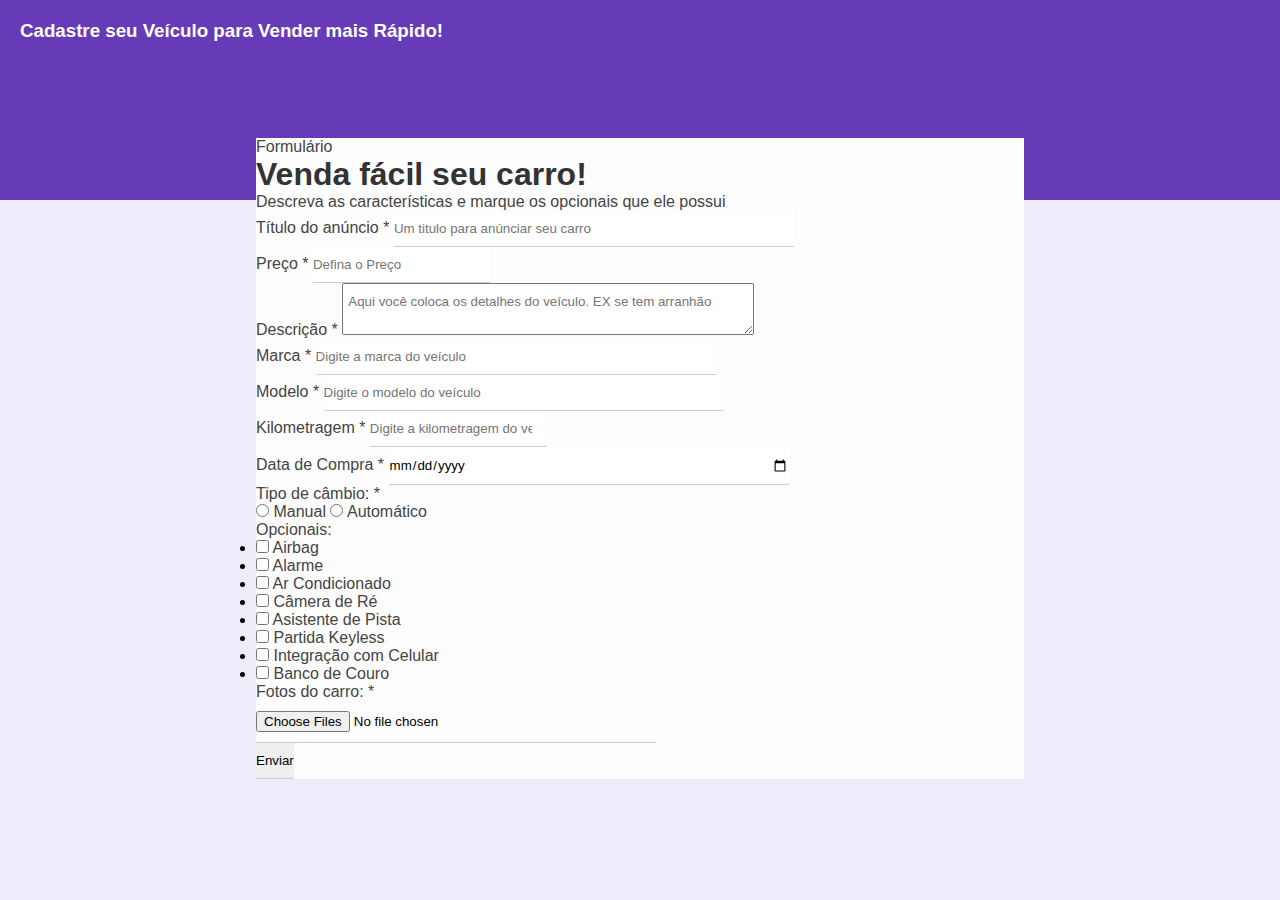
<file: estudo-front-end/index.html>
<!DOCTYPE html>
<html lang="pt-br">
  <head>
    <meta charset="UTF-8" />
    <meta name="viewport" content="width=device-width, initial-scale=1.0" />
    <title>Estudo Front-end</title>
    <link rel="stylesheet" href="css/styles.css" />
  </head>
  <body>
    <div class="container">
      <div class="header">
        <h3>Cadastre seu Veículo para Vender mais Rápido!</h3>
      </div>
      <div class="form-container">
        <div class="for-header">
          <p>Formulário</p>
        </div>
        <div class="for-bady">
          <h1 class="for-title">Venda fácil seu carro!</h1>
          <p>
            Descreva as características e marque os opcionais que ele possui
          </p>
          <form>
            <div class="box-input">
              <label for="title"
                >Título do anúncio <spam class="required-field">*</spam></label
              >
              <input
                type="text"
                name="title"
                id="title"
                class="block"
                placeholder="Um titulo para anúnciar seu carro"
                minlength="1"
                maxlength="30"
                required
              />
            </div>
            <div class="box-input">
              <label for="price"
                >Preço <spam class="required-field">*</spam></label
              >
              <input
                type="number"
                name="price"
                id="price"
                class="block"
                placeholder="Defina o Preço"
                required
              />
              <div class="box-input">
                <label for="description"
                  >Descrição <spam class="required-field">*</spam></label
                >
                <textarea
                  name="description"
                  id="description"
                  class="block"
                  placeholder="Aqui você coloca os detalhes do veículo. EX se tem arranhão"
                  
                ></textarea>
                <div class="box-input">
                  <label for="brand"
                    >Marca <spam class="required-field">*</spam></label
                  >
                  <input
                    type="text"
                    name="brand"
                    id="brand"
                    class="block"
                    placeholder="Digite a marca do veículo"
                    required
                  />
                </div>
                <div class="box-input">
                  <label for="model"
                    >Modelo <spam class="required-field">*</spam></label
                  >
                  <input
                    type="text"
                    name="model"
                    id="model"
                    class="block"
                    placeholder="Digite o modelo do veículo"
                    required
                  />
                </div>
                <div class="box-input">
                  <label for="mileage"
                    >Kilometragem <spam class="required-field">*</spam></label
                  >
                  <input
                    type="number"
                    name="mileage"
                    id="mileage"
                    class="block"
                    placeholder="Digite a kilometragem do veículo"
                    required
                  />
                </div>
                <div class="box-input">
                  <label for="purchase-date"
                    >Data de Compra <spam class="required-field">*</spam></label
                  >
                  <input
                    type="date"
                    name="purchase-date"
                    id="purchase-date"
                    class="block"
                    required
                  />
                </div>
                <div class="box-input">
                  <p>Tipo de câmbio: <span class="required-field">*</span></p>
                  <input type="radio" id="manual" name="gear">
                  <label for="manual">Manual</label>
                  <input type="radio" id="auto" name="gear">
                  <label for="auto">Automático</label>
                </div>
                </div class="optional-box">
                  <p>Opcionais:</p>
                  <ul class="opcional-list">
                    <li>
                      <input type="checkbox" id="airbag" name="optional[]" value="airbag">
                      <label for="airbag">Airbag</label>
                    </li>
                    <li>
                      <input type="checkbox" id="alarme" name="optional[]" value="alarme">
                      <label for="alarme">Alarme</label>
                    </li>
                    <li>
                      <input type="checkbox" id="ac" name="optional[]" value="ac">
                      <label for="ac">Ar Condicionado</label>
                    </li>
                     <li>
                      <input type="checkbox" id="reverse-camera" name="optional[]" value="reverse-camera">
                      <label for="reverse-camera">Câmera de Ré</label>
                    </li>
                  </ul>
                </div>
                </div class="optional-box">
                  <ul class="opcional-list">
                    <li>
                      <input type="checkbox" id="lane-assist" name="optional[]" value="lane-assist">
                      <label for="lane-assist">Asistente de Pista</label>
                    </li>
                    <li>
                      <input type="checkbox" id="keyless" name="optional[]" value="keyless">
                      <label for="keyless">Partida Keyless</label>
                    </li>
                    <li>
                      <input type="checkbox" id="smartphone" name="optional[]" value="smartphone">
                      <label for="smartphone">Integração com Celular</label>
                    </li>
                    <li>
                      <input type="checkbox" id="leather-seat" name="optional[]" value="leather-seat">
                      <label for="leather-seat">Banco de Couro</label>
                    </li>
                  </ul>
                  <div class="box-input">
                    <p>Fotos do carro: <span class="required-field">*</span></p>
                    <input type="file" multiple accept="image/png, image/jpg" id="images" name="images" required>
                  </div>
               <input type="submit" value="Enviar" class="btn-submit"/>
            </form>
        </div>
      </div>
    </div>
  </body>
</html>
</file>
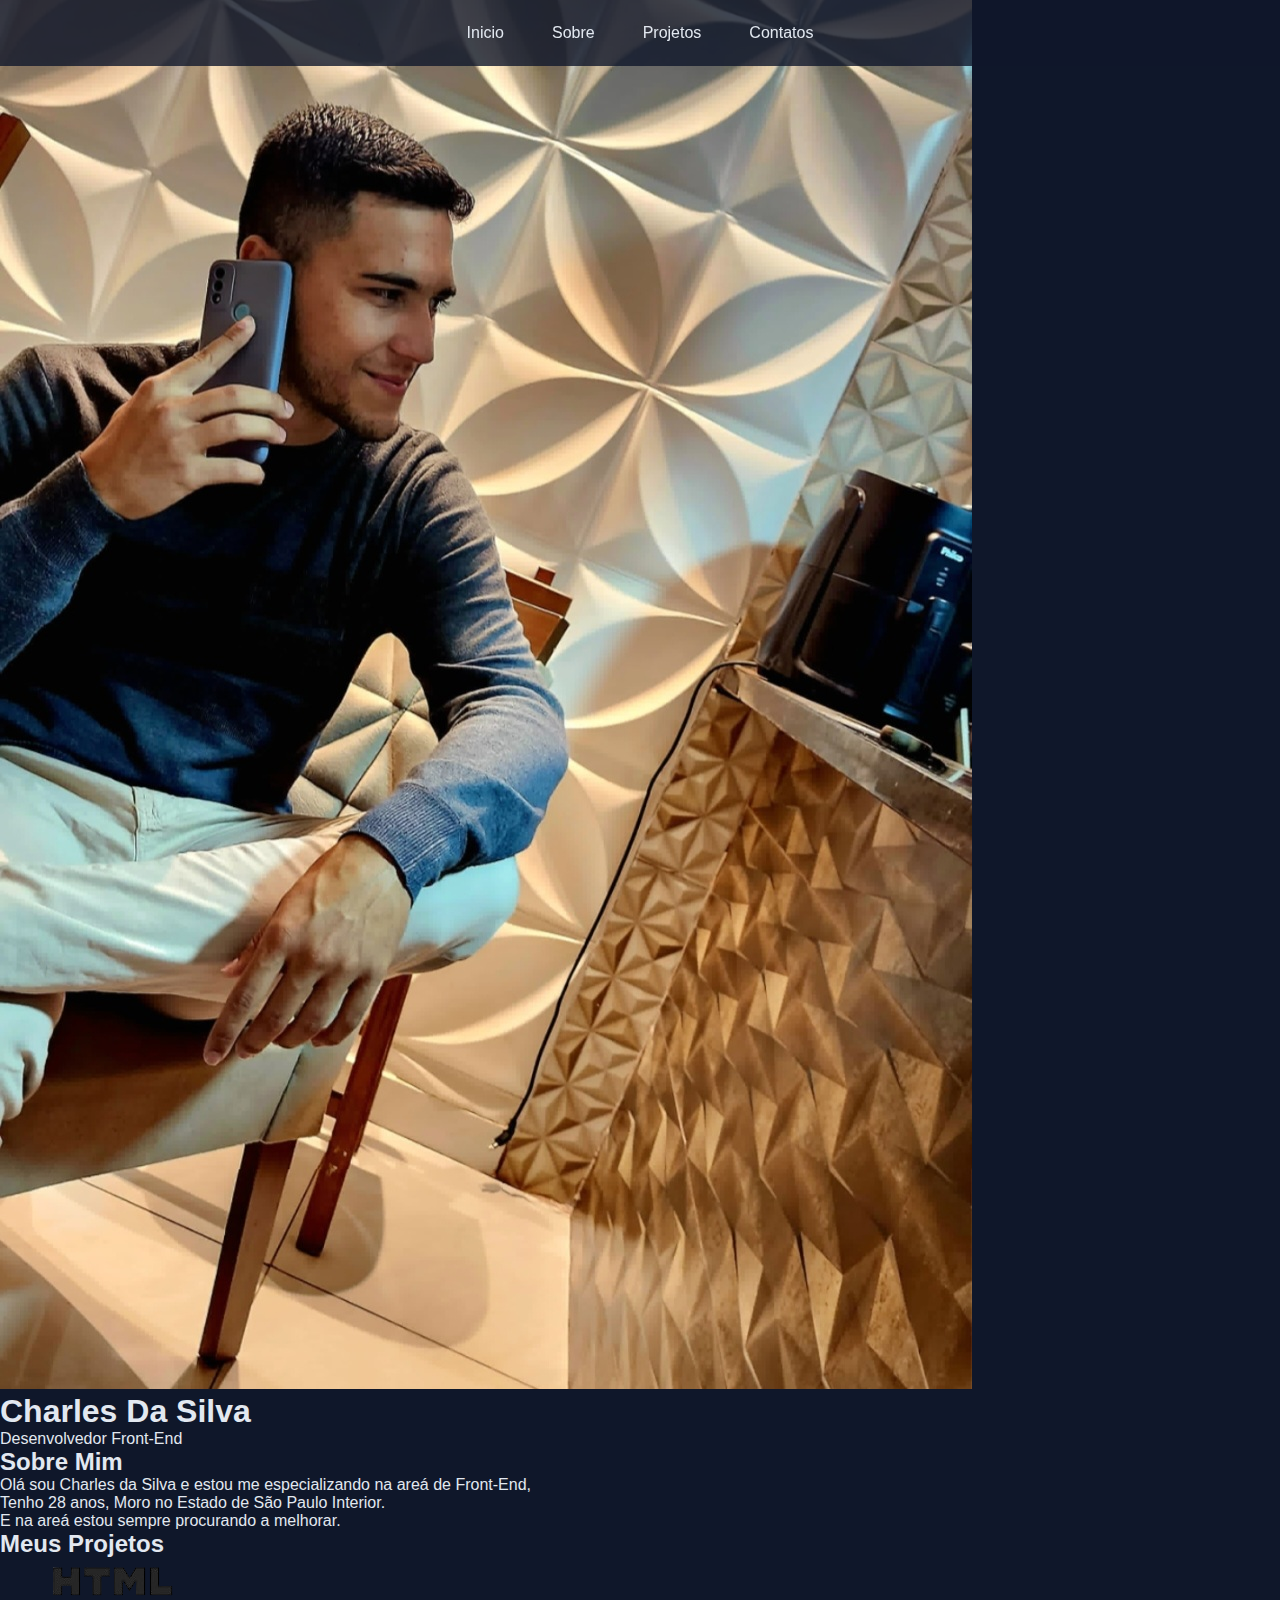
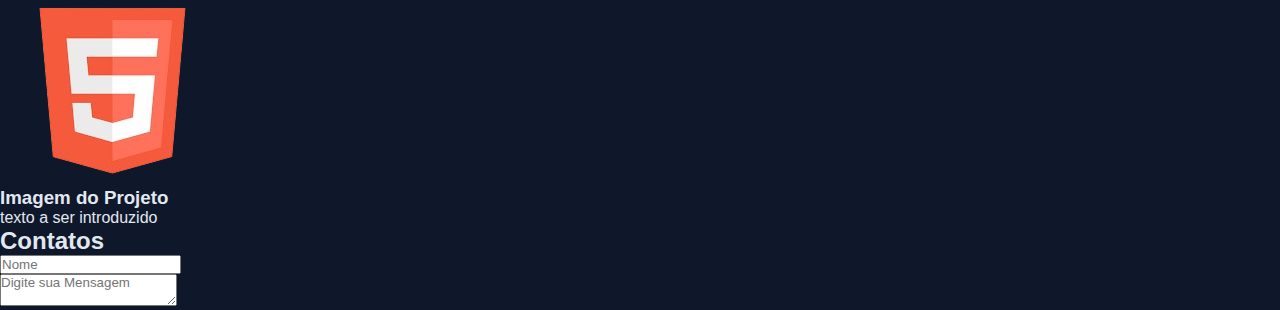
<file: venv/portfolio/index.html>
<!DOCTYPE html>
<html lang="pt-br">
  <head>
    <meta charset="UTF-8" />
    <meta name="viewport" content="width=device-width, initial-scale=1.0" />
    <link rel="stylesheet" href="styles.css" />
    <title>portfólio</title>
  </head>

  <body>
    <!-- painel de navegaçao de inicio,sobre,projeto e contatos -->
    <nav class="navegacao">
      <ul class="menu">
        <li>
          <a href="#inicio" class="menu-link">Inicio</a>
        </li>
        <li>
          <a href="#sobre" class="menu-link">Sobre</a>
        </li>
        <li>
          <a href="#projetos" class="menu-link">Projetos</a>
        </li>
        <li>
          <a href="#contatos" class="menu-link">Contatos</a>
        </li>
      </ul>
    </nav>

    <!-- cabeçalho com nome e foto de perfil -->
    <main id="inicio" class="cabecalho">
      <img
        src="./img/foto.jpg"
        alt="Foto de Charles da Silva"
        class="Foto Perfil"
      />
      <h1>Charles Da Silva</h1>
      <p>Desenvolvedor Front-End</p>
    </main>

    <!-- caixa de escrita "sobre mim" e "paragrafo do texto"  -->
    <section id="sobre" class="sobre">
      <h2 class="sobre-titulo">Sobre Mim</h2>
      <div class="caixa-do-paragrafo">
        <p class="caixa-paragrafo">
          Olá sou Charles da Silva e estou me especializando na areá de
          Front-End,<br />
          Tenho 28 anos, Moro no Estado de São Paulo Interior.<br />
          E na areá estou sempre procurando a melhorar.
        </p>
      </div>
    </section>

    <!-- caixa da escrita "meus projetos" com imagens do projeto e texto do projeto -->
    <section id="projetos" class="projetos">
      <h2 class="titulo-de-projetos">Meus Projetos</h2>
      <div class="caixa-do-projetos">
        <div class="projeto-sit-loja">
          <img
            src="./img/projeto.png"
            alt="Projeto 1"
            class="projetos-imagem"
          />
          <h3 class="titulo-projetos">Imagem do Projeto</h3>
          <p class="paragrafo-projetos">texto a ser introduzido</p>
        </div>
      </div>
    </section>
    <!-- caixa da escrita "contatos" com caixa de "nome" e "mensagem" -->
    <section id="contatos" class="contatos">
      <h2 class="titulo-do-contatos">Contatos</h2>
      <form class="formulario-contatos" id="formulario">
        <div class="nome-form">
          <input placeholder="Nome" class="campo-form" />
        </div>
        <div class="grupo-form">
          <textarea
            class="text-form"
            placeholder="Digite sua Mensagem"
          ></textarea>
        </div>
      </form>
    </section>
  </body>
</html>
</file>
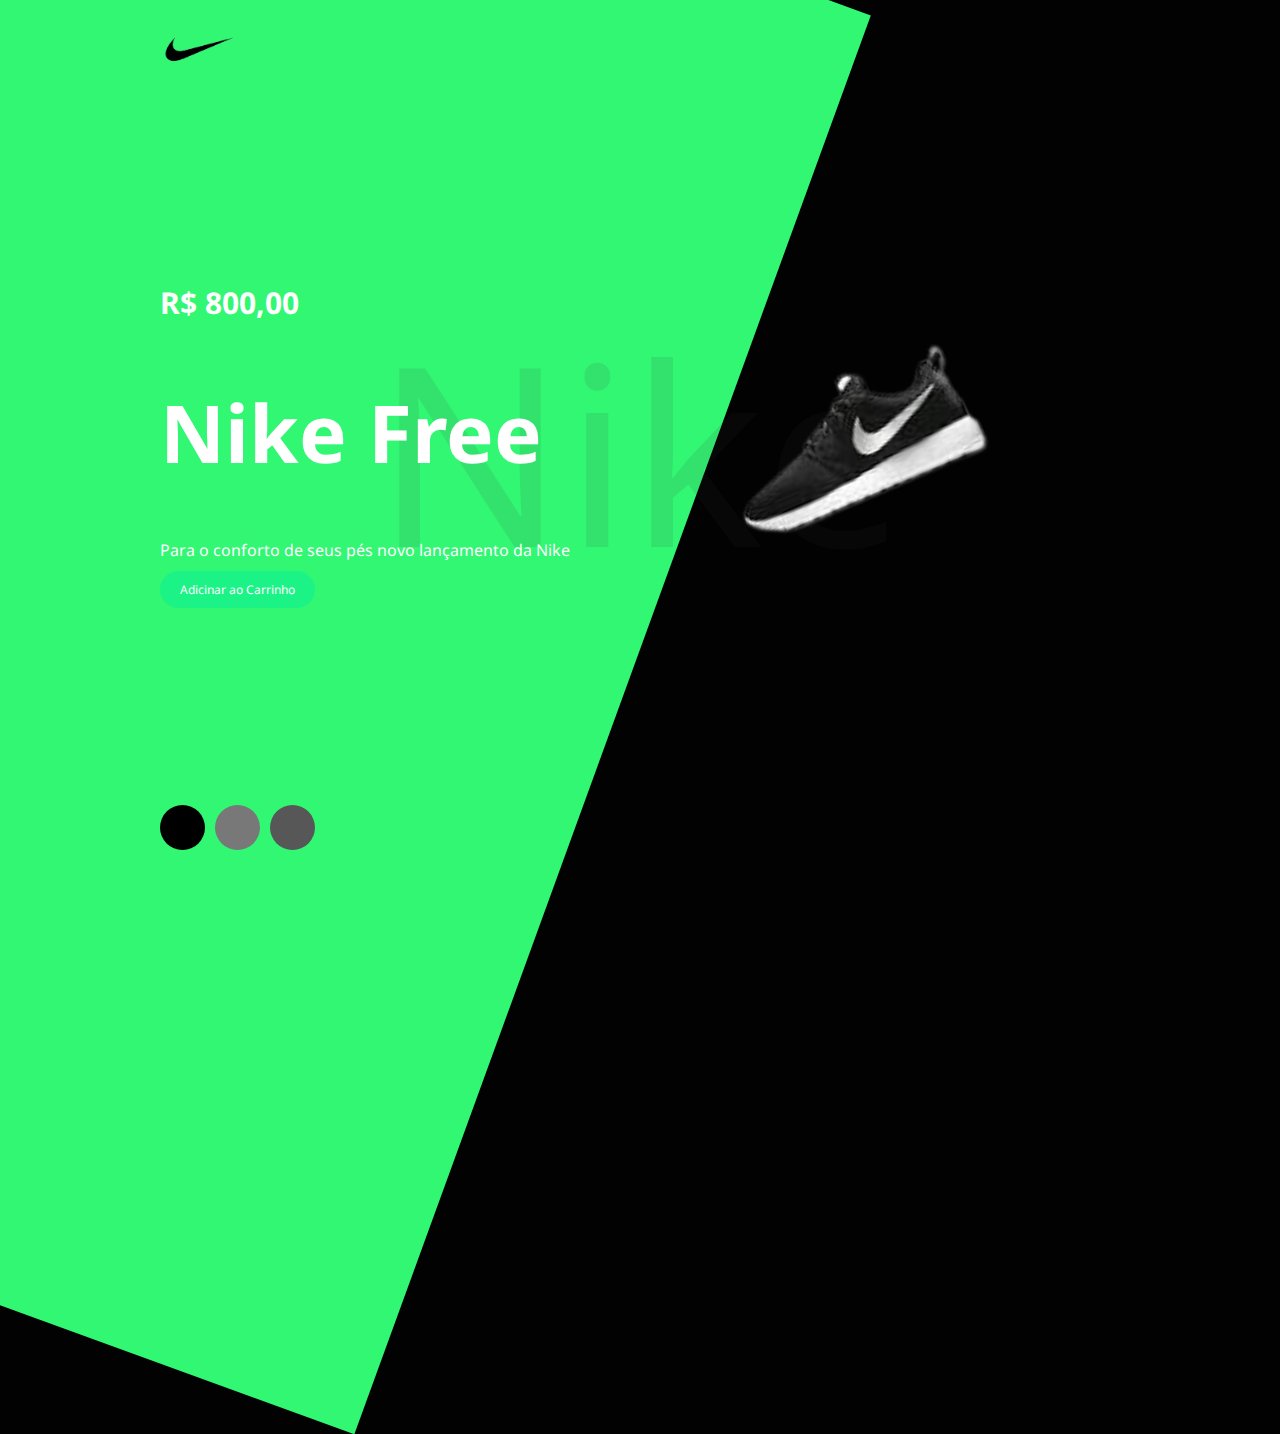
<file: venv/Projeto/index.html>
<!DOCTYPE html>
<html lang="pt-br">
  <head>
    <meta charset="UTF-8" />
    <meta name="viewport" content="width=device-width, initial-scale=1.0" />
    <link rel="stylesheet" href="style.css" />
    <link rel="preconnect" href="https://fonts.googleapis.com" />
    <link rel="preconnect" href="https://fonts.gstatic.com" crossorigin />
    <link
      href="https://fonts.googleapis.com/css2?family=League+Gothic&family=Noto+Sans:ital,wght@0,100..900;1,100..900&family=Poppins:ital,wght@0,100;0,200;0,300;0,400;0,500;0,600;0,700;0,800;0,900;1,100;1,200;1,300;1,400;1,500;1,600;1,700;1,800;1,900&display=swap"
      rel="stylesheet"
    />
    <title>Nike</title>
  </head>
  <body>
    <img src="img/logo.png" class="logo" />

    <div class="caixa-principal">
      <div class="caixa-texto">
        <h4>R$ 800,00</h4>

        <h1>Nike Free</h1>

        <p>Para o conforto de seus pés novo lançamento da Nike</p>

        <a class="botão-carrinho"> Adicinar ao Carrinho </a>
      </div>
      
      
      <div class="caixa-imagem">
        <img src="img/nike1.png" class="imagem-tenis"/>
      </div>
      
    <div class="caixa-botões">
      <div onclick="mudarvisual('rgb(0, 0, 0)', 'img/nike1.png')" class="botões preto"></div>
      <div onclick="mudarvisual('rgb(121, 120, 120)', 'img/nike3.png')" class="botões cinza"></div>
      <div onclick="mudarvisual('rgb(54, 54, 54)', 'img/nike4.png')" class="botões cinzaa"></div>
    </div>

  </body>
  <script src="scripts.js"></script>

</html>
</file>
<file: estudo-front-end/css/styles.css>
* {
    margin: 0;
    padding: 0;
    font-family: Arial, Helvetica, sans-serif;
}

body {
    background-color: #f0ebf8;
}

h1,h2,h3,h4,h5 {
    color: #333;
}

p, label {
    color: #444;
}

input {
    border: none;
    border-bottom: 1px solid #ccc;
    padding: 10px 0;
}

input[type="text"],
input[type="namber"],
input[type="date"],
input[type="file"],
textarea {
    width: 400px;
}

textarea {
    padding: 10px 5px;

}

.header {
    height: 160px;
    padding: 20px;
    background-color: #673ab7;
}

.header h3 {
    color: #fff;
    margin-top: 0;
}

.form-container {
    background-color: #fdfdfd;
    width: 60%;
    margin: auto;
    position: relative;
    top: -62px;
}
</file>
<file: venv/portfolio/styles.css>
*{
    margin: 0;
    padding: 0;
    box-sizing: border-box;
    font-family: 'Segoe UI', Tahoma, Geneva, Verdana, sans-serif;
}

html {
    scroll-behavior: smooth;
}

:root {
    --primaria: #4f46e5;
    --segundaria: #7c3aed;
    --escuro: #0f172a;
    --maisEscuro: #0a0f1c;
    --claro: #e2e8f0;
    --vidro: rgba(255, 255, 255, 0.1);
}

body {
    background-color: var(--escuro);
    color: var(--claro);
}

.navegacao {
    position: fixed;
    top: 0;
    background: rgba(15, 23, 42, 0.8);
    width: 100%;
    z-index: 100;
    padding: 1.5rem;
}

.menu {
    display: flex;
    justify-content: center;
    list-style: none;
    gap: 3rem;
}

.menu-link {
    text-decoration: none;
    color: var(--claro);
    font-weight: 500;
    position: relative;
    padding: 0.5rem 0;
}

.menu-link::after {
    content: '';
    height: 2px;
    width: 0;
    position: absolute;
    bottom: 0;
    left: 0;
    background: linear-gradient(90deg, var(--primaria),var(--segundaria));
    transition: 0.5s ease;
}

.menu-link:hover::after {
    width: 100%;
}

.Foto-Perfil{
    width: 200px;
    height: 200px;
    box-shadow: 0 0 20px rgba(79, 70, 229, 0.3);
}
</file>
<file: venv/Projeto/style.css>
body {
    margin: 0;
    padding: 0;
    background-color: rgb(2, 2, 2);
    color: white;
    padding: 20px 160px;
    height: 100vh;
    font-family: "Noto Sans", sans-serif;
    overflow: hidden;
}

body::before {
    content: '';
    background: rgb(49, 247, 115);
    width: 118%;
    height: 120%;
    position: absolute;
    top: 0;
    left: -650px;
    transform: rotate(-70deg);
}

body::after {
    content: 'Nike';
    position: absolute;
    top: 50%;
    left: 50%;
    transform: translate(-50%, -50%);
    color: rgb(65, 54, 54);
    font-size: 250px;
    opacity: 0.1;
    
    
}

.logo {
    width: 80px;
    position: relative;
}

h1 {
    font-size: 80px;
}

h4 {
    font-size: 30px;
}

p {
    font-size: 16px;
}

.botão-carrinho {
    background: rgba(28, 243, 136, 0.979);
    padding: 10px 20px;
    border-radius: 20px;
    font-size: 12px;
    cursor: pointer;
    transition: 0.6s;
}

.botão-carrinho:hover {
    background: rgb(3, 158, 179);
    opacity: 0.8;
}

.imagem-tenis {
    margin: 0;
    padding: 0;
    width: 550px;
    transform: rotate(-23deg);
}

.caixa-principal {
    display: flex;
    justify-content: space-between;
    align-items: center;
    height: 75%;
    position: relative;
    z-index: 1;
}

.caixa-texto {
    max-width: 500px;
}

.caixa-botões {
    z-index: 2;
    position:fixed;
    bottom: 50px;
    display: flex;
    gap: 10px;
}

.botões {
    width: 45px;
    height: 45px;
    border-radius: 50%;
    cursor: pointer;
}

.botões:active {
    opacity: 0.8;

}

.preto {
    background: rgb(0, 0, 0);
}

.cinza {
    background: rgb(121, 120, 120);
    
}

.cinzaa {
    background: rgb(87, 87, 87);
}
</file>
